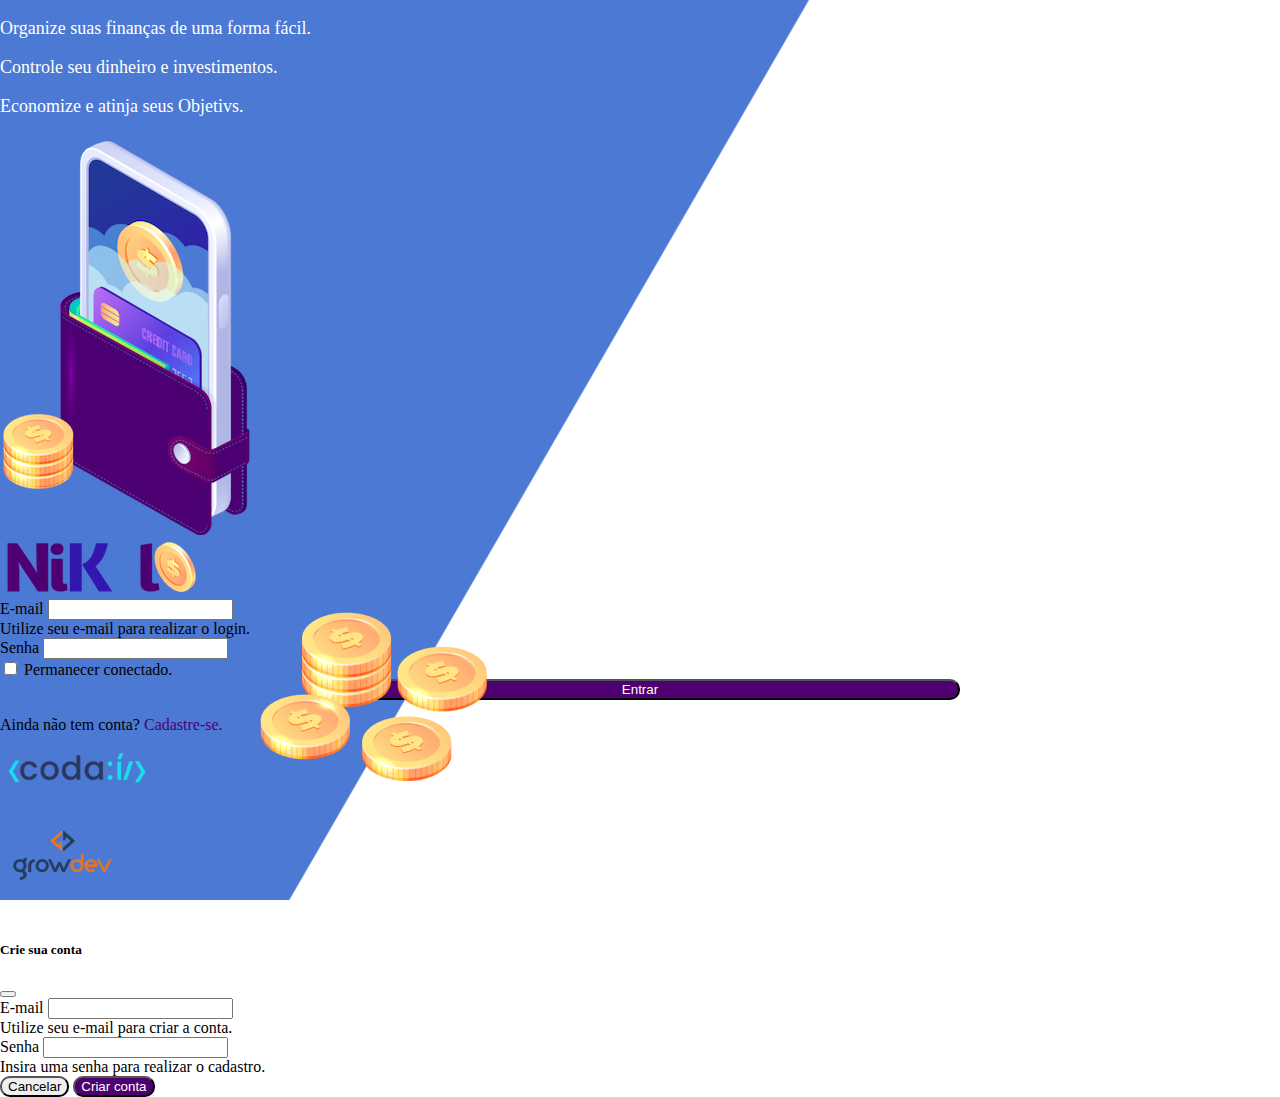
<file: public/index.html>
<!DOCTYPE html>
<html lang="pt">

<head>
  <meta charset="UTF-8">
  <meta http-equiv="X-UA-Compatible" content="IE=edge">
  <meta name="viewport" content="width=device-width, initial-scale=1.0">
  <title>Nikel - Codaí</title>
  <link rel="stylesheet" href="./css/styles.css">
  <link href="https://cdn.jsdelivr.net/npm/bootstrap@5.2.0-beta1/dist/css/bootstrap.min.css" rel="stylesheet"
    integrity="sha384-0evHe/X+R7YkIZDRvuzKMRqM+OrBnVFBL6DOitfPri4tjfHxaWutUpFmBp4vmVor" crossorigin="anonymous">
</head>

<body id="login">
  <main>
    <div class="container">
      <div class="row vh-100">
        <div class="col-12 col-md-6 d-flex my-5 justify-content-center flex-column">
          <div class="text-login">
            <p>Organize suas finanças de uma forma fácil.</p>
            <p>Controle seu dinheiro e investimentos.</p>
            <p>Economize e atinja seus Objetivs.</p>
          </div>
          <div class="text-center">
            <img src="./assets/images/pocket.png" class="img-fluid" alt="pocket image" />
            <img src="./assets/images/coins.png" class="img-fluid d-none d-md-inline coins" alt="coins image" />
          </div>
        </div>
        <div class="col-12 col-md-6 d-flex my-5 justify-content-center flex-column">
          <div class="container">
            <div class="row">
              <div class="col">
                <div class="text-center mb-3">
                  <img src="./assets/images/nikel-logo.png" class="img-fluid" alt="nikel logo image" />
                </div>
              </div>
            </div>
            <div class="row">
              <div class="col">
                <form id="login-form">
                  <div class="mb-3">
                    <label for="email-input" class="form-label">E-mail</label>
                    <input type="email" class="form-control" id="email-input" aria-describedby="emailHelp">
                    <div id="emailHelp" class="form-text">Utilize seu e-mail para realizar o login.</div>
                  </div>
                  <div class="mb-3">
                    <label for="password-input" class="form-label">Senha</label>
                    <input type="password" class="form-control" id="password-input">
                  </div>
                  <div class="mb-3 form-check">
                    <input type="checkbox" class="form-check-input" id="session-check">
                    <label class="form-check-label" for="session-check">Permanecer conectado.</label>
                  </div>
                  <button type="submit" class="button-login">Entrar</button>
                </form>
              </div>
            </div>
            <div class="row">
              <div class="col">
                <p class="text-center mt-2 form-text">
                  Ainda não tem conta? <span class="link-default" data-bs-toggle="modal"
                    data-bs-target="#register-modal"> Cadastre-se.</span>
                </p>
              </div>
            </div>
            <div class="row">
              <div class="col">
                <div class="text-center mt-5">
                  <img src="./assets/images/codai-logo.png" class="img-fluid" alt="codai logo image" />
                </div>
              </div>
            </div>
            <div class="row">
              <div class="col">
                <div class="text-center">
                  <img src="./assets/images/growdev-logo.png" class="img-fluid" alt="growdev logo image" />
                </div>
              </div>
            </div>
          </div>
        </div>
      </div>
    </div>
    <div class="modal fade" id="register-modal" data-bs-backdrop="static" data-bs-keyboard="false" tabindex="-1"
      aria-labelledby="staticBackdropLabel" aria-hidden="true">
      <div class="modal-dialog">
        <div class="modal-content">
          <div class="modal-header">
            <h5 class="modal-title" id="staticBackdropLabel">Crie sua conta</h5>
            <button type="button" class="btn-close" data-bs-dismiss="modal" aria-label="Close"></button>
          </div>
          <form id="create-form">
            <div class="modal-body">
              <div class="mb-3">
                <label for="email-create-input" class="form-label">E-mail</label>
                <input type="email" class="form-control" id="email-create-input" aria-describedby="emailHelp">
                <div id="emailHelp" class="form-text">Utilize seu e-mail para criar a conta.</div>
              </div>
              <div class="mb-3">
                <label for="password-create-input" class="form-label">Senha</label>
                <input type="password" class="form-control" id="password-create-input">
                <div id="emailHelp" class="form-text">Insira uma senha para realizar o cadastro.</div>
              </div>
            </div>
            <div class="modal-footer">
              <button type="button" class="btn-secondary button-cancel" data-bs-dismiss="modal">Cancelar</button>
              <button type="submit" class="button-default">Criar conta</button>
            </div>
          </form>
        </div>
      </div>
    </div>
  </main>

  <script src="https://cdn.jsdelivr.net/npm/bootstrap@5.2.0-beta1/dist/js/bootstrap.bundle.min.js"
    integrity="sha384-pprn3073KE6tl6bjs2QrFaJGz5/SUsLqktiwsUTF55Jfv3qYSDhgCecCxMW52nD2"
    crossorigin="anonymous"></script>
  <script src="./js/index.js"></script>
</body>

</html>
</file>
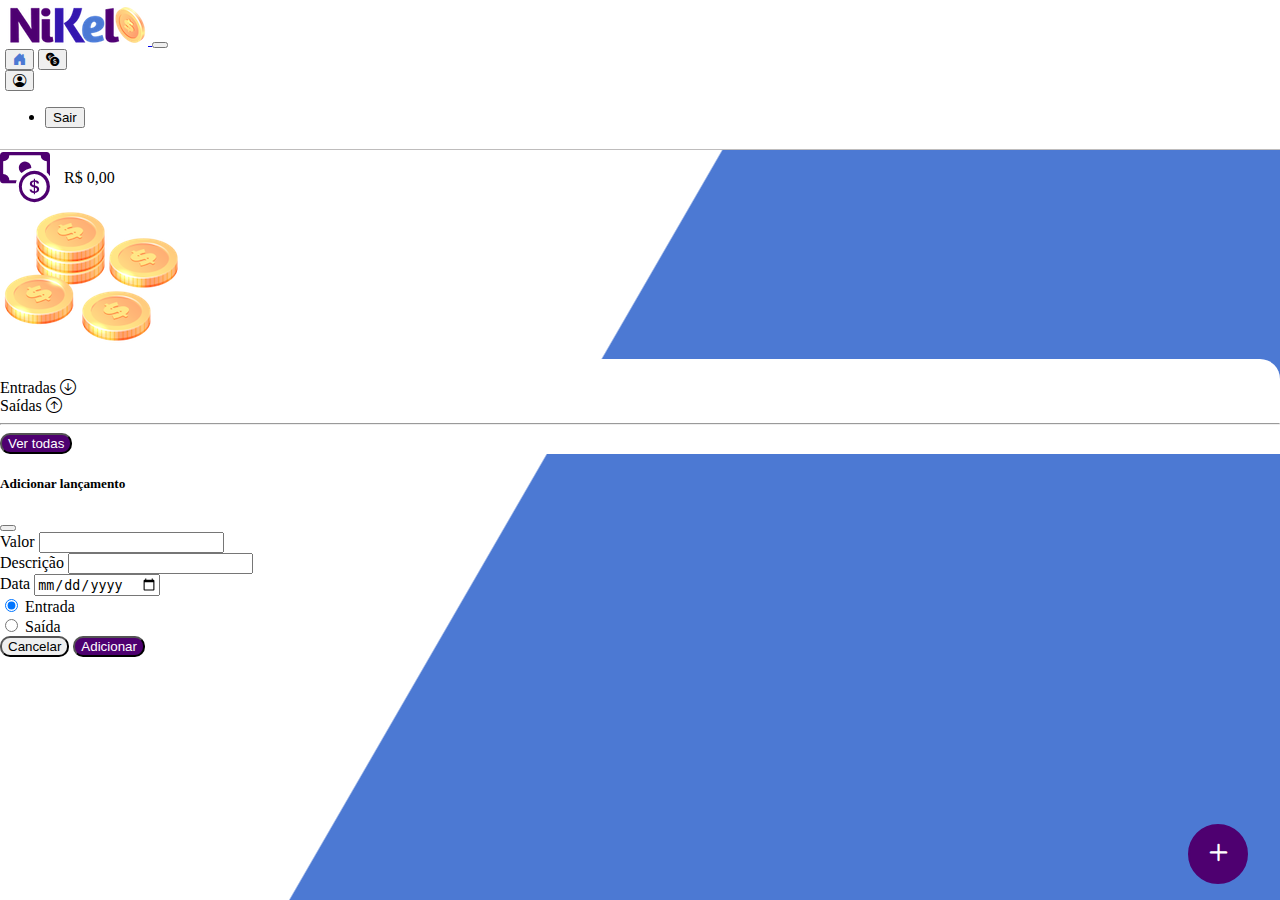
<file: public/home.html>
<!DOCTYPE html>
<html lang="pt">
<head>
    <meta charset="UTF-8">
    <meta http-equiv="X-UA-Compatible" content="IE=edge">
    <meta name="viewport" content="width=device-width, initial-scale=1.0">
    <title>Nikel - Codaí</title>
    <link rel="stylesheet" href="./css/styles.css">
    <link href="https://cdn.jsdelivr.net/npm/bootstrap@5.2.0-beta1/dist/css/bootstrap.min.css" rel="stylesheet" integrity="sha384-0evHe/X+R7YkIZDRvuzKMRqM+OrBnVFBL6DOitfPri4tjfHxaWutUpFmBp4vmVor" crossorigin="anonymous">
    <link rel="stylesheet" href="https://cdn.jsdelivr.net/npm/bootstrap-icons@1.8.2/font/bootstrap-icons.css">
</head>
<body id="app">
  <header>
    <nav class="navbar navbar-expand navbar-light bg-white">
      <div class="container-fluid">
        <a class="navbar-brand" href="#">
          <img src="./assets/images/nikel-small-logo.png" class="img-fluid" alt="nikel logo image" />
        </a>
        <button class="navbar-toggler" type="button" data-bs-toggle="collapse" data-bs-target="#navbarSupportedContent" aria-controls="navbarSupportedContent" aria-expanded="false" aria-label="Toggle navigation">
          <span class="navbar-toggler-icon"></span>
        </button>
        <div class="collapse navbar-collapse justify-content-end" id="navbarSupportedContent">
          <div class="d-flex menu">
            <a href="home.html"><button class="btn" type="button"><i class="bi bi-house-door-fill fs-4 color-secondary"></i></button></a>
            <a href="transactions.html"><button class="btn" type="button"><i class="bi bi-currency-exchange fs-4"></i></button></a>
           
            <div class="dropdown">
              <button class="btn" type="button" data-bs-toggle="dropdown" aria-expanded="false"><i class="bi bi-person-circle fs-4"></i></button>
              <ul class="dropdown-menu logout" aria-labelledby="dropdownMenuButton1">
                <li><button id="logout-button" class="dropdown-item">Sair</button></li>
              </ul>
            </div>
          </div>
        </div>
      </div>
    </nav>
  </header>
  <main>
    <div class="container-lg">
      <div class="row">
        <div class="col-8 d-flex mt-4 justify-content-start align-items-center">
          <div>
            <i class="bi bi-cash-coin color-primary icon-detail"></i>
            <span class="fs-2 bg-white" id="total">R$ 0,00</span>
          </div>
        </div>
        <div class="col-4 d-flex mt-4 justify-content-end">
          <div class="text-center">
            <img src="./assets/images/coins-small.png" class="img-fluid" alt="coins image" />
          </div>
        </div>
      </div>
      <div class="row">
        <div class="col-12 info shadow-lg">
          <div class="container">
            <div class="row">
              <div class="col-6"><span class="fs-4 align-middle">Entradas </span> <i class="bi bi-arrow-down-circle fs-2 align-middle"></i></div>
              <div class="col-6"><span class="fs-4 align-middle">Saídas </span> <i class="bi bi-arrow-up-circle fs-2 align-middle"></i></div>
              <div class="col-12 my-2"><hr/></div>
            </div>
            <div class="row">
              <div class="col-6">
                <div class="container p-0" id="cash-in-list">
                  
                </div>
              </div>
              <div class="col-6">
                <div class="container p-0" id="cash-out-list">
                  
                </div>
              </div>

              <div class="col-12 mb-4">
                <button type="button" class="button-default" id="transactions-button">Ver todas</button>
              </div>
            </div>
          </div>
        </div>
      </div>
      <button class="button-float" data-bs-toggle="modal" data-bs-target="#transaction-modal"><i class="bi bi-plus"></i></button>
    </div>
    <!-- Modal -->
    <div class="modal fade" id="transaction-modal" data-bs-backdrop="static" data-bs-keyboard="false" tabindex="-1" aria-labelledby="staticBackdropLabel" aria-hidden="true">
      <div class="modal-dialog">
        <div class="modal-content">
          <div class="modal-header">
            <h5 class="modal-title" id="staticBackdropLabel">Adicionar lançamento</h5>
            <button type="button" class="btn-close" data-bs-dismiss="modal" aria-label="Close"></button>
          </div>
          <form id="transaction-form">
            <div class="modal-body">
              <div class="mb-3">
                <label for="value-input" class="form-label">Valor</label>
                <input type="number" step="any" class="form-control" id="value-input">
              </div>
              <div class="mb-3">
                <label for="description-input" class="form-label">Descrição</label>
                <input type="text" class="form-control" id="description-input">
              </div>
              <div class="mb-3">
                <label for="date-input" class="form-label">Data</label>
                <input type="date" class="form-control" id="date-input">
              </div>
              <div class="mb-3">
                <div class="form-check form-check-inline">
                  <input class="form-check-input" type="radio" name="type-input" id="type-input1" value="1" checked>
                  <label class="form-check-label" for="type-input1">Entrada</label>
                </div>
                <div class="form-check form-check-inline">
                  <input class="form-check-input" type="radio" name="type-input" id="type-input2" value="2">
                  <label class="form-check-label" for="type-input2">Saída</label>
                </div>
              </div>
            </div>
            <div class="modal-footer">
              <button type="button" class="btn-secondary button-cancel" data-bs-dismiss="modal">Cancelar</button>
              <button type="submit" class="button-default">Adicionar</button>
            </div>
          </form>
        </div>
      </div>
    </div>
  </main>

  <script src="https://cdn.jsdelivr.net/npm/bootstrap@5.2.0-beta1/dist/js/bootstrap.bundle.min.js" integrity="sha384-pprn3073KE6tl6bjs2QrFaJGz5/SUsLqktiwsUTF55Jfv3qYSDhgCecCxMW52nD2" crossorigin="anonymous"></script>  <script src="./js/home.js"></script>
</body>
</html>
</file>
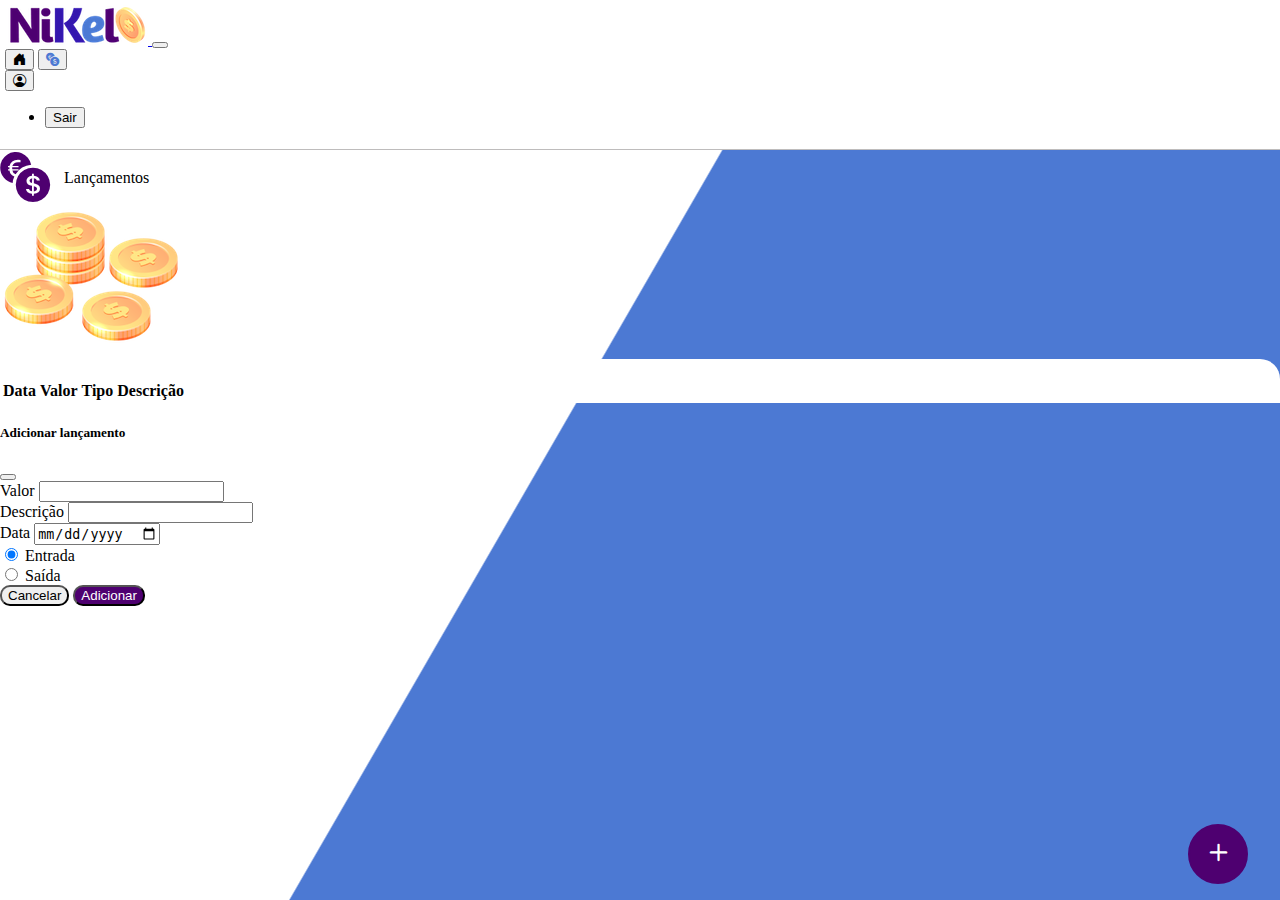
<file: public/transactions.html>
<!DOCTYPE html>
<html lang="pt">
<head>
    <meta charset="UTF-8">
    <meta http-equiv="X-UA-Compatible" content="IE=edge">
    <meta name="viewport" content="width=device-width, initial-scale=1.0">
    <title>Nikel - Histórico - Codaí</title>
    <link rel="stylesheet" href="./css/styles.css">
    <link href="https://cdn.jsdelivr.net/npm/bootstrap@5.2.0-beta1/dist/css/bootstrap.min.css" rel="stylesheet" integrity="sha384-0evHe/X+R7YkIZDRvuzKMRqM+OrBnVFBL6DOitfPri4tjfHxaWutUpFmBp4vmVor" crossorigin="anonymous">
    <link rel="stylesheet" href="https://cdn.jsdelivr.net/npm/bootstrap-icons@1.8.2/font/bootstrap-icons.css">
</head>
<body id="app">
  <header>
    <nav class="navbar navbar-expand navbar-light bg-white">
      <div class="container-fluid">
        <a class="navbar-brand" href="#">
          <img src="./assets/images/nikel-small-logo.png" class="img-fluid" alt="nikel logo image" />
        </a>
        <button class="navbar-toggler" type="button" data-bs-toggle="collapse" data-bs-target="#navbarSupportedContent" aria-controls="navbarSupportedContent" aria-expanded="false" aria-label="Toggle navigation">
          <span class="navbar-toggler-icon"></span>
        </button>
        <div class="collapse navbar-collapse justify-content-end" id="navbarSupportedContent">
          <div class="d-flex menu">
            <a href="home.html"><button class="btn" type="button"><i class="bi bi-house-door-fill fs-4"></i></button></a>
            <a href="transactions.html"><button class="btn" type="button"><i class="bi bi-currency-exchange fs-4 color-secondary"></i></button></a>
           
            <div class="dropdown">
              <button class="btn" type="button" data-bs-toggle="dropdown" aria-expanded="false"><i class="bi bi-person-circle fs-4"></i></button>
              <ul class="dropdown-menu logout" aria-labelledby="dropdownMenuButton1">
                <li><button id="logout-button" class="dropdown-item">Sair</button></li>
              </ul>
            </div>
          </div>
        </div>
      </div>
    </nav>
  </header>
  <main>
    <div class="container-lg">
      <div class="row">
        <div class="col-8 d-flex mt-4 justify-content-start align-items-center">
          <div>
            <i class="bi bi-currency-exchange color-primary icon-detail"></i>
            <span class="fs-2 bg-white">Lançamentos</span>
          </div>
        </div>
        <div class="col-4 d-flex mt-4 justify-content-end">
          <div class="text-center">
            <img src="./assets/images/coins-small.png" class="img-fluid" alt="coins image" />
          </div>
        </div>
      </div>
      <div class="row">
        <div class="col-12 info shadow-lg">
          <div class="container">
            <div class="row">
              <div class="col">
                <table class="table">
                  <thead>
                    <tr>
                      <th scope="col">Data</th>
                      <th scope="col">Valor</th>
                      <th scope="col">Tipo</th>
                      <th scope="col">Descrição</th>
                    </tr>
                  </thead>
                  <tbody id="transactions-list">
                    
                  </tbody>
                </table>
              </div>
            </div>
          </div>
        </div>
      </div>
      <button class="button-float" data-bs-toggle="modal" data-bs-target="#transaction-modal"><i
             class="bi bi-plus"></i></button>
    </div>
     <div class="modal fade" id="transaction-modal" data-bs-backdrop="static" data-bs-keyboard="false" tabindex="-1" aria-labelledby="staticBackdropLabel" aria-hidden="true">
      <div class="modal-dialog">
        <div class="modal-content">
          <div class="modal-header">
            <h5 class="modal-title" id="staticBackdropLabel">Adicionar lançamento</h5>
            <button type="button" class="btn-close" data-bs-dismiss="modal" aria-label="Close"></button>
          </div>
          <form id="transaction-form">
            <div class="modal-body">
              <div class="mb-3">
                <label for="value-input" class="form-label">Valor</label>
                <input type="number" step="any" class="form-control" id="value-input">
              </div>
              <div class="mb-3">
                <label for="description-input" class="form-label">Descrição</label>
                <input type="text" class="form-control" id="description-input">
              </div>
              <div class="mb-3">
                <label for="date-input" class="form-label">Data</label>
                <input type="date" class="form-control" id="date-input">
              </div>
              <div class="mb-3">
                <div class="form-check form-check-inline">
                  <input class="form-check-input" type="radio" name="type-input" id="type-input1" value="1" checked>
                  <label class="form-check-label" for="type-input1">Entrada</label>
                </div>
                <div class="form-check form-check-inline">
                  <input class="form-check-input" type="radio" name="type-input" id="type-input2" value="2">
                  <label class="form-check-label" for="type-input2">Saída</label>
                </div>
              </div>
            </div>
            <div class="modal-footer">
              <button type="button" class="btn-secondary button-cancel" data-bs-dismiss="modal">Cancelar</button>
              <button type="submit" class="button-default">Adicionar</button>
            </div>
          </form>
        </div>
      </div>
    </div>
  </main>

  <script src="https://cdn.jsdelivr.net/npm/bootstrap@5.2.0-beta1/dist/js/bootstrap.bundle.min.js" integrity="sha384-pprn3073KE6tl6bjs2QrFaJGz5/SUsLqktiwsUTF55Jfv3qYSDhgCecCxMW52nD2" crossorigin="anonymous"></script>  <script src="./js/transactions.js"></script>
</body>
</html>
</file>
<file: public/css/styles.css>
#login {
    background: linear-gradient(120deg, #4c79d3 44.9%, #ffffff 45%) no-repeat fixed;
    height: 100vh;
}

#app {
    background: linear-gradient(120deg, #ffffff 44.9%, #4c79d3 45%) no-repeat fixed;
    height: 100vh;
}

.color-primary {
    color: #4e0070;
}

.color-secondary {
    color: #4c79d3;
}

header {
    border-bottom: 1px solid #bebcbc;
    padding: 5px;
    background-color: #ffffff;
}

body {
    padding: 0;
    margin: 0;
    height: 100%;
    width: 100%;
}

.icon-detail {
    font-size: 50px;
    margin-right:10px;
    vertical-align: middle;
}

.text-login {
    color: #ffffff;
    font-size: 18px;
    font-weight: 500;
}

.coins {
    position: absolute;
    bottom: 100px;
}
.info {
    background-color: #ffffff;
    border-radius: 20px 20px 0px 0px;
    padding: 20px 0px 0px 0px;
}

i:hover {
    color: #4c79d3;
}

.menu {
    margin-right: 20px;
}

.logout {
    min-width: 5rem !important;
}

.button-login {
    border-radius: 10px;
    background-color: #4e0070;
    color: #ffffff;
    width: 50%;
    margin: 0 25%;
}

.button-default {
    border-radius: 10px;
    background-color: #4e0070;
    color: #ffffff;
}

.button-login:hover, .button-default:hover {
    background-color: #4c79d3;
    color: #ffffff;
}

.button-float {
    border-radius: 100%;
    height: 60px;
    width: 60px;
    font-size: 35px;
    position: fixed;
    padding: 0 !important;
    bottom: 1rem;
    right: 2rem;
    border: 2px solid #4e0070;
    background-color: #4e0070;
    color: #ffffff;
}
.button-float:hover {
    border: 2px solid #4c79d3;
    background-color: #ffffff;
}

.button-cancel {
    border-radius: 10px;
}

.link-default {
    color: #4e0070;
    cursor: pointer;
}

.link-default:hover {
    color: #4c79d3;
}
</file>
